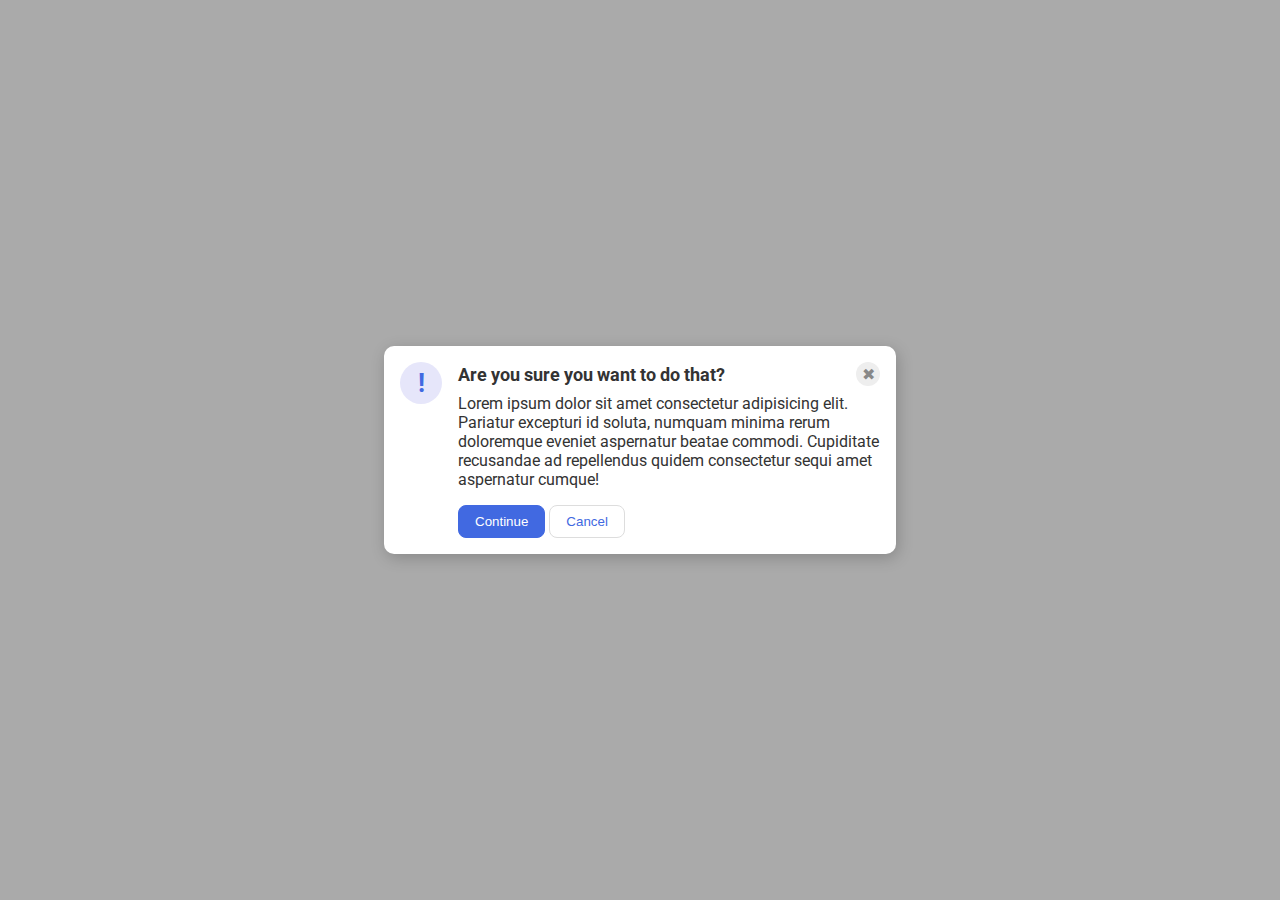
<file: flex/05-flex-modal/index.html>
<!DOCTYPE html>
<html lang="en">
<head>
  <meta charset="UTF-8">
  <meta http-equiv="X-UA-Compatible" content="IE=edge">
  <meta name="viewport" content="width=device-width, initial-scale=1.0">
  <link rel="stylesheet" href="style.css">
  <title>Modal</title>
</head>
<body>
  <div class="modal">
    <div class="icon">!</div>
    <div class="container">
      <div class="header">Are you sure you want to do that?
        <div class="close-button">✖</div>
      </div>
      <div class="text">Lorem ipsum dolor sit amet consectetur adipisicing elit. Pariatur excepturi id soluta, numquam minima rerum doloremque eveniet aspernatur beatae commodi. Cupiditate recusandae ad repellendus quidem consectetur sequi amet aspernatur cumque!</div>
      <button class="continue">Continue</button>
      <button class="cancel">Cancel</button>
    </div>
  </div>
</body>
</html>
</file>
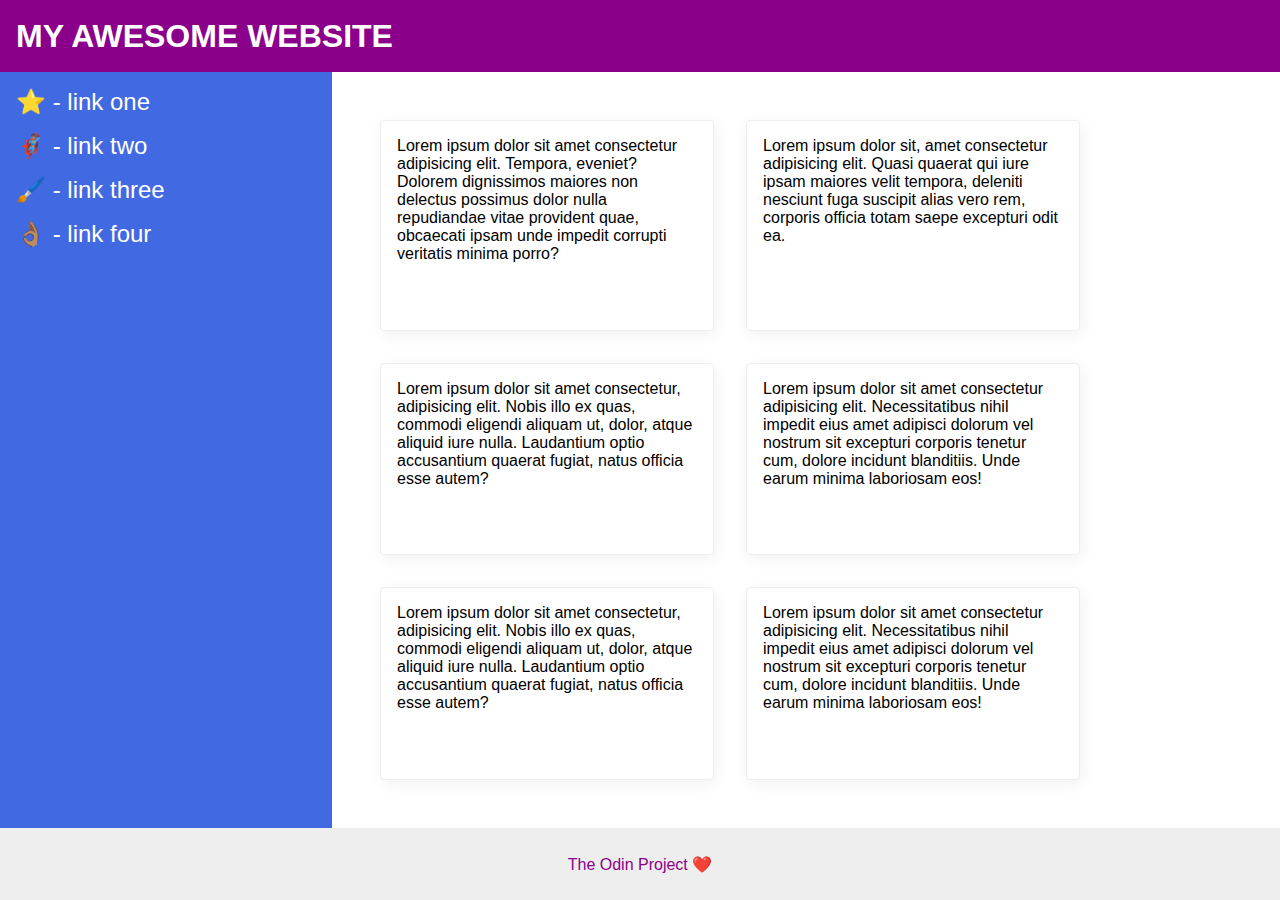
<file: flex/07-flex-layout-2/index.html>
<!DOCTYPE html>
<html lang="en">
<head>
  <meta charset="UTF-8">
  <meta http-equiv="X-UA-Compatible" content="IE=edge">
  <meta name="viewport" content="width=device-width, initial-scale=1.0">
  <title>The Holy Grail</title>
  <link rel="stylesheet" href="style.css">
</head>
<body>
  <div class="header">
    MY AWESOME WEBSITE
  </div>
  <div class="body">
    <div class="sidebar">
      <ul>
        <li><a href="google.com">⭐ - link one</a></li>
        <li><a href="google.com">🦸🏽‍♂️ - link two</a></li>
        <li><a href="google.com">🖌️ - link three</a></li>
        <li><a href="google.com">👌🏽 - link four</a></li>
      </ul>
    </div>
    <div class="container">
      <div class="card">Lorem ipsum dolor sit amet consectetur adipisicing elit. Tempora, eveniet? Dolorem dignissimos maiores non delectus possimus dolor nulla repudiandae vitae provident quae, obcaecati ipsam unde impedit corrupti veritatis minima porro?</div>
      <div class="card">Lorem ipsum dolor sit, amet consectetur adipisicing elit. Quasi quaerat qui iure ipsam maiores velit tempora, deleniti nesciunt fuga suscipit alias vero rem, corporis officia totam saepe excepturi odit ea.</div>
      <div class="card">Lorem ipsum dolor sit amet consectetur, adipisicing elit. Nobis illo ex quas, commodi eligendi aliquam ut, dolor, atque aliquid iure nulla. Laudantium optio accusantium quaerat fugiat, natus officia esse autem?</div>
      <div class="card">Lorem ipsum dolor sit amet consectetur adipisicing elit. Necessitatibus nihil impedit eius amet adipisci dolorum vel nostrum sit excepturi corporis tenetur cum, dolore incidunt blanditiis. Unde earum minima laboriosam eos!</div>
      <div class="card">Lorem ipsum dolor sit amet consectetur, adipisicing elit. Nobis illo ex quas, commodi eligendi aliquam ut, dolor, atque aliquid iure nulla. Laudantium optio accusantium quaerat fugiat, natus officia esse autem?</div>
      <div class="card">Lorem ipsum dolor sit amet consectetur adipisicing elit. Necessitatibus nihil impedit eius amet adipisci dolorum vel nostrum sit excepturi corporis tenetur cum, dolore incidunt blanditiis. Unde earum minima laboriosam eos!</div>
    </div>
  </div>
  <div class="footer">
    The Odin Project ❤️
  </div>
</body>
</html>
</file>
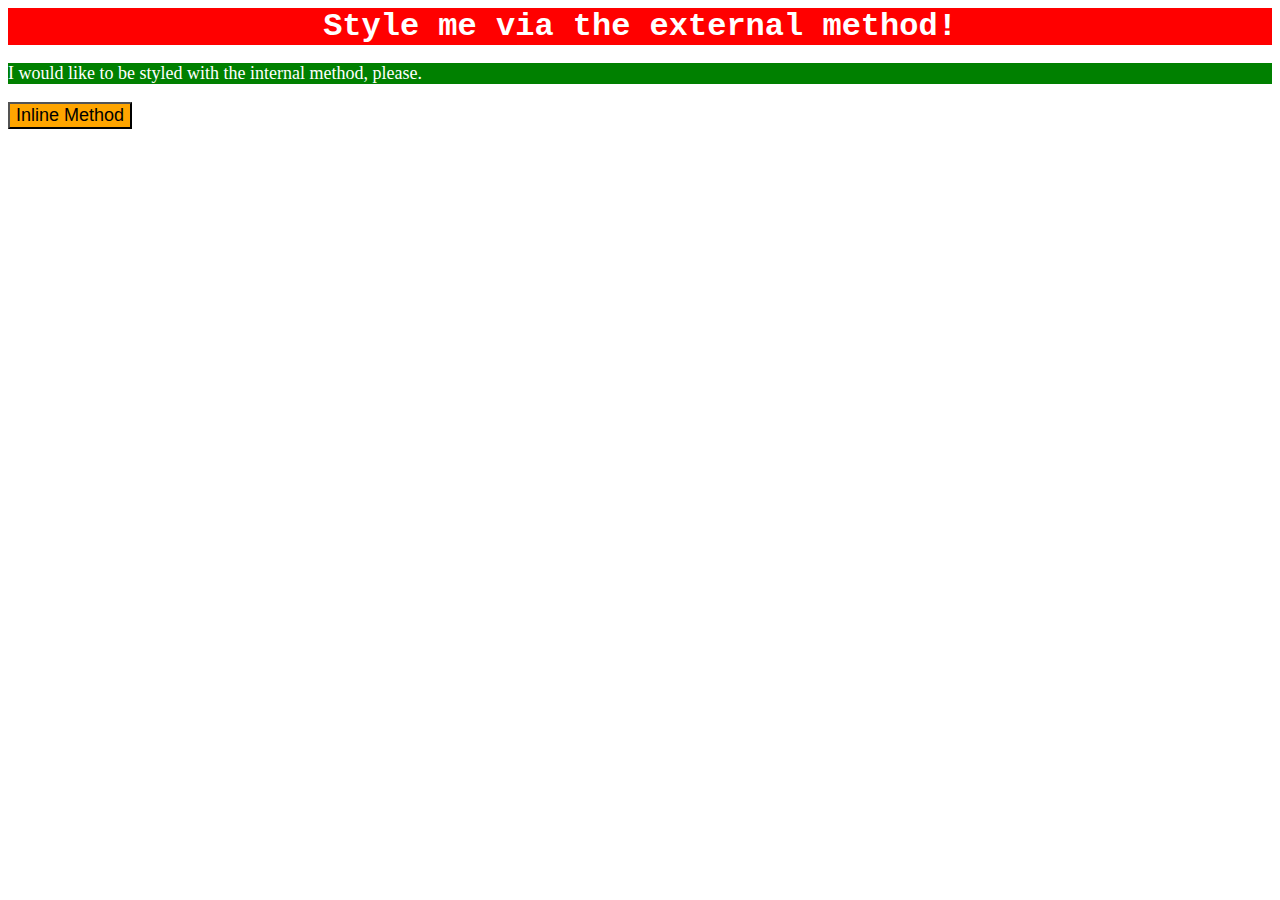
<file: foundations/01-css-methods/index.html>
<!DOCTYPE html>
<html lang="en">
<head>
  <meta charset="UTF-8">
  <meta http-equiv="X-UA-Compatible" content="IE=edge">
  <meta name="viewport" content="width=device-width, initial-scale=1.0">
  <title>Methods for Adding CSS</title>
  <link rel="stylesheet" href="styles.css">
</head>
<body>
  <div>Style me via the external method!</div>
  <p>I would like to be styled with the internal method, please.</p>
    <style>
      p {
        color:white;
        background-color: green;
        font-size: 18px;
      }
    </style>
  <button style="background-color:orange; font-size: 18px;">Inline Method</button>
</body>
</html>
</file>
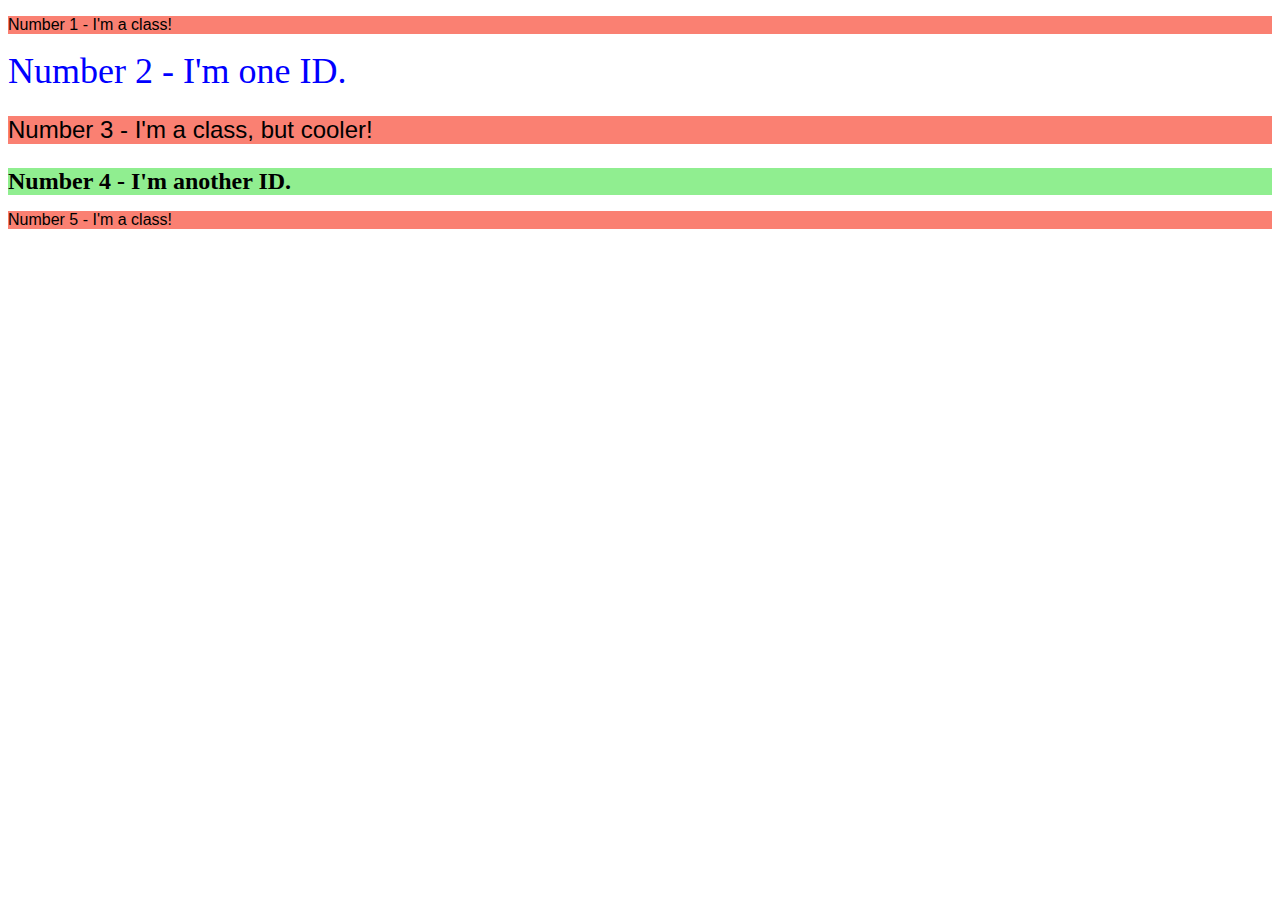
<file: foundations/02-class-id-selectors/index.html>
<!DOCTYPE html>
<html lang="en">
<head>
  <meta charset="UTF-8">
  <meta http-equiv="X-UA-Compatible" content="IE=edge">
  <meta name="viewport" content="width=device-width, initial-scale=1.0">
  <title>Class and ID Selectors</title>
  <link rel="stylesheet" href="style.css">
</head>
<body>
  <p class="odd">Number 1 - I'm a class!</p>
  <div id="second">Number 2 - I'm one ID.</div>
  <p class="odd" id="third">Number 3 - I'm a class, but cooler!</p>
  <div id="fourth">Number 4 - I'm another ID.</div>
  <p class="odd">Number 5 - I'm a class!</p>
</body>
</html>
</file>
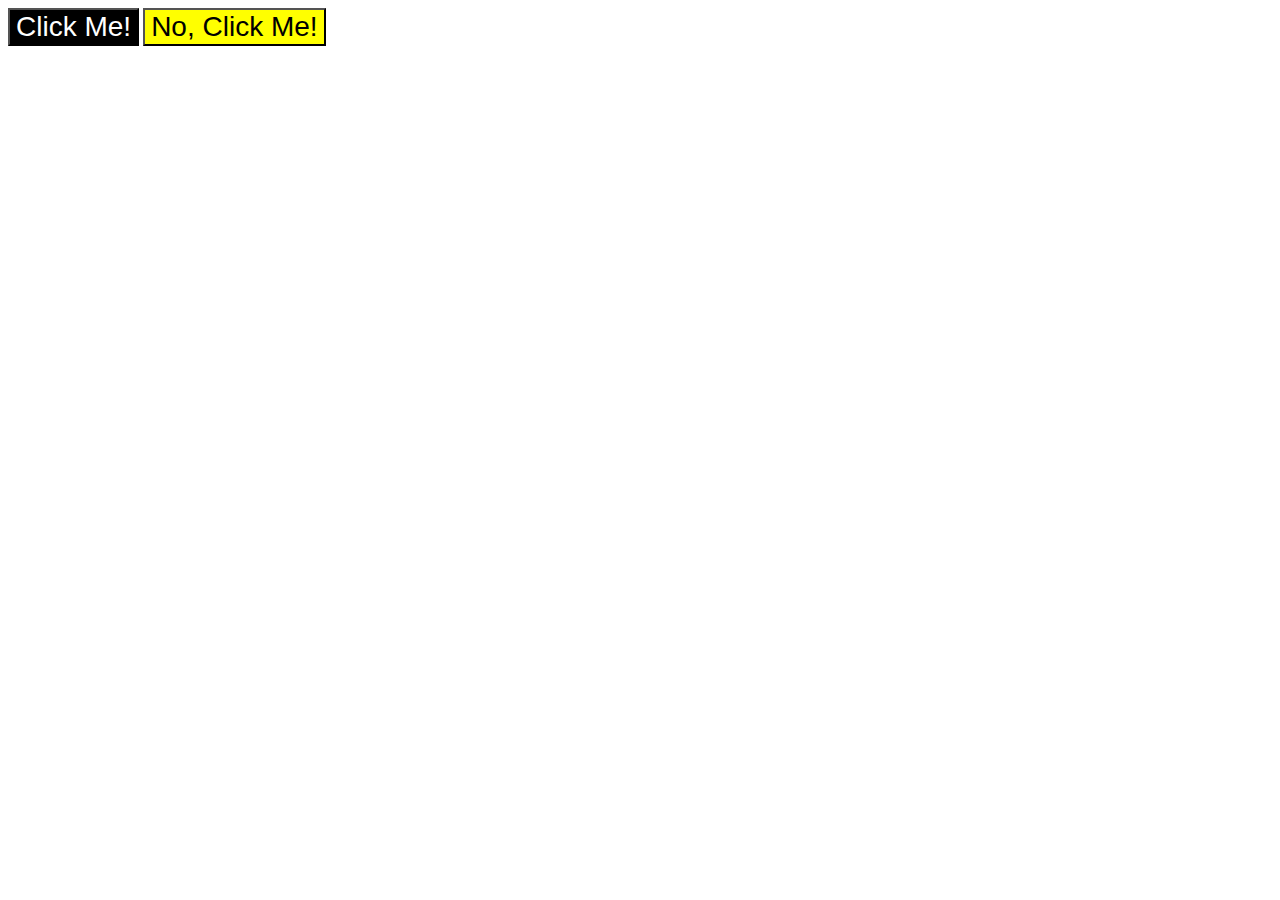
<file: foundations/03-grouping-selectors/index.html>
<!DOCTYPE html>
<html lang="en">
<head>
  <meta charset="UTF-8">
  <meta http-equiv="X-UA-Compatible" content="IE=edge">
  <meta name="viewport" content="width=device-width, initial-scale=1.0">
  <title>Grouping Selectors</title>
  <link rel="stylesheet" href="style.css">
</head>
<body>
  <button class="first">Click Me!</button>
  <button class="second">No, Click Me!</button>
</body>
</html>
</file>
<file: flex/05-flex-modal/style.css>
@import url('https://fonts.googleapis.com/css2?family=Roboto:wght@400;700&display=swap');

html, body {
  height: 100%;
}

body {
  font-family: Roboto, sans-serif;
  margin: 0;
  background: #aaa;
  color: #333;
  /* I'll give you this one for free lol */
  display: flex;
  align-items: center;
  justify-content: center;
}

.modal {
  background: white;
  width: 480px;
  border-radius: 10px;
  box-shadow: 2px 4px 16px rgba(0,0,0,.2);
  padding: 16px;
  display: flex;
  gap: 16px;
}

.icon {
  color: royalblue;
  font-size: 26px;
  font-weight: 700;
  background: lavender;
  width: 42px;
  height: 42px;
  border-radius: 50%;
  display: flex;
  align-items: center;
  justify-content: center;
  flex-shrink: 0;
}

.close-button {
  background: #eee;
  border-radius: 50%;
  color: #888;
  font-weight: 400;
  font-size: 16px;
  height: 24px;
  width: 24px;
  display: flex;
  align-items: center;
  justify-content: center;
}

button {
  padding: 8px 16px;
  border-radius: 8px;
}

button.continue {
  background: royalblue;
  border: 1px solid royalblue;
  color: white;
}

button.cancel {
  background: white;
  border: 1px solid #ddd;
  color: royalblue;
}

.header {
  font-weight: bold;
  font-size: 24;
  display: flex;
  align-items: center;
  justify-content: space-between;
  font-size: 18px;
  font-weight: 700;
  margin-bottom: 8px;
}

.text {
  margin-bottom: 16px;
  font-size: 16;
}
</file>
<file: flex/07-flex-layout-2/style.css>
body {
  font-family: -apple-system, BlinkMacSystemFont, 'Segoe UI', Roboto, Oxygen, Ubuntu, Cantarell, 'Open Sans', 'Helvetica Neue', sans-serif;
  margin: 0;
  min-height: 100vh;
  display: flex;
  flex-direction: column;
}

.header {
  height: 72px;
  background: darkmagenta;
  color: white;
  display: flex;
  align-items: center;
  padding: 0 16px;
  font-size: 32px;
  font-weight: 900;
}

.body {
  flex: 1;
  display: flex;
}

.footer {
  height: 72px;
  background: #eee;
  color: darkmagenta;
}

.sidebar {
  width: 300px;
  background: royalblue;
  flex-shrink: 0;
  padding: 16px;
}

ul {
  list-style-type: none;
  margin: 0;
  padding: 0;
}

li {
  margin-bottom: 16px;
}

a {
  color: white;
  text-decoration-line: none;
  font-size: 24px;
}

.container {
  padding: 32px;
  display: flex;
  flex-wrap: wrap;
}

.card {
  border: 1px solid #eee;
  box-shadow: 2px 4px 16px rgba(0,0,0,.06);
  border-radius: 4px;
  padding: 16px;
  margin: 16px;
  width: 300px;
}

.footer {
  display: flex;
  align-items: center;
  justify-content: center;
}
</file>
<file: foundations/01-css-methods/styles.css>
div {
    color:white;
    background-color: red;
    font-family: 'Courier New', Courier, monospace;
    font-size: 32px;
    text-align: center;
    font-weight: bold;
}
</file>
<file: foundations/02-class-id-selectors/style.css>
.odd {
    background-color: salmon;
    font-family: verdana, helvetica, sans-serif;
}

#second {
    color: blue;
    font-size: 36px;
}

#third {
    font-size: 24px;
}

#fourth {
    background-color: lightgreen;
    font-size: 24px;
    font-weight: bold;
}
</file>
<file: foundations/03-grouping-selectors/style.css>
.first,
.second {
    font-size: 28px;
    font-family: Helvetica, 'Times New Roman', sans-serif;
}

.first {
    background-color: black;
    color: white;
}

.second {
    background: yellow;
}
</file>
